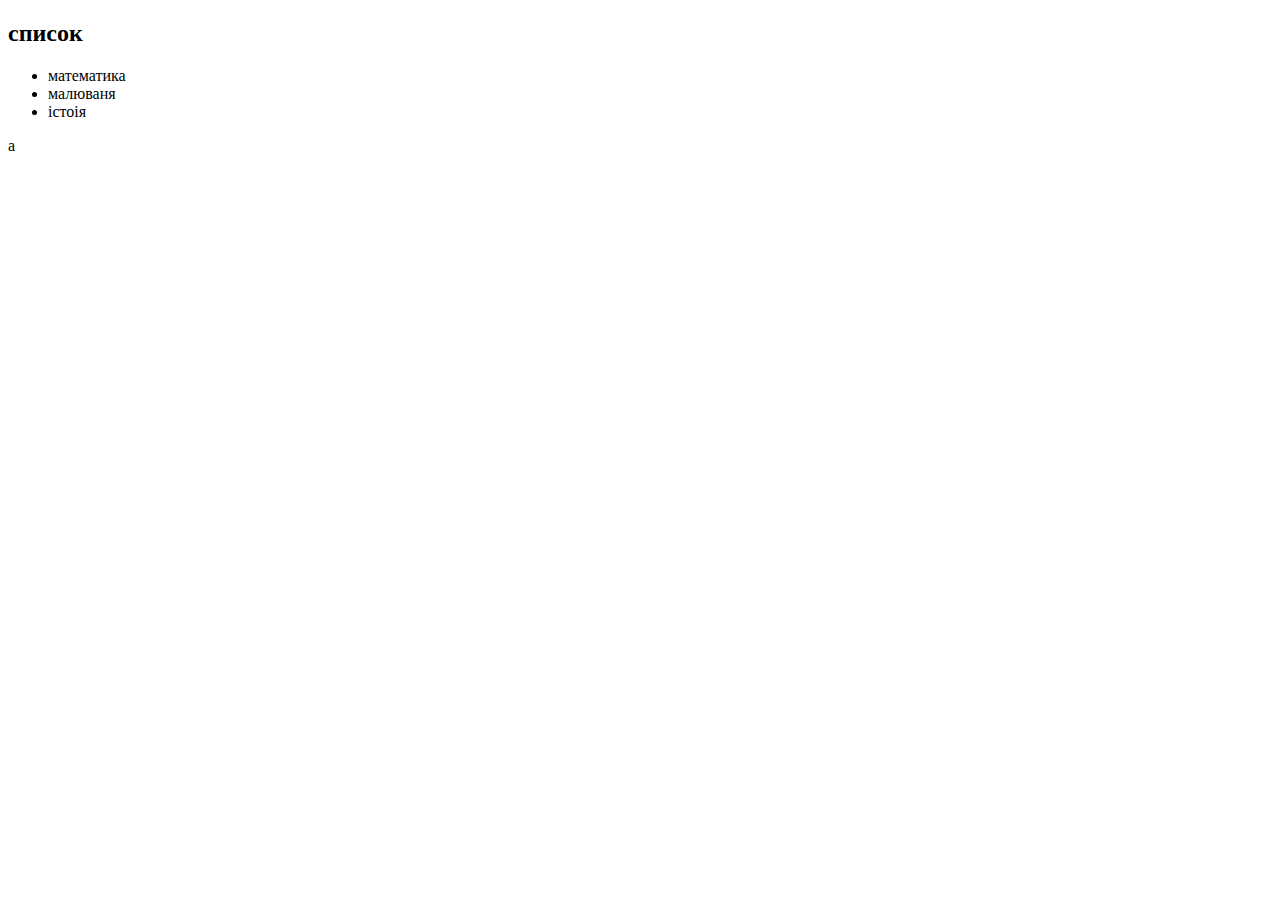
<file: lesson01/index.html>
<!DOCTYPE html>
<html lang="en">
<head>
    <meta charset="UTF-8">
    <meta name="viewport" content="width=device-width, initial-scale=1.0">
    <title>Document</title>
</head>
<body>

    <h2>список</h2>
    <ul>
        <li>математика</li>
        <li>малюваня</li>
        <li>істоія</li>
    </ul>

<p>

a

</p>


    
</body>
</html>
</file>
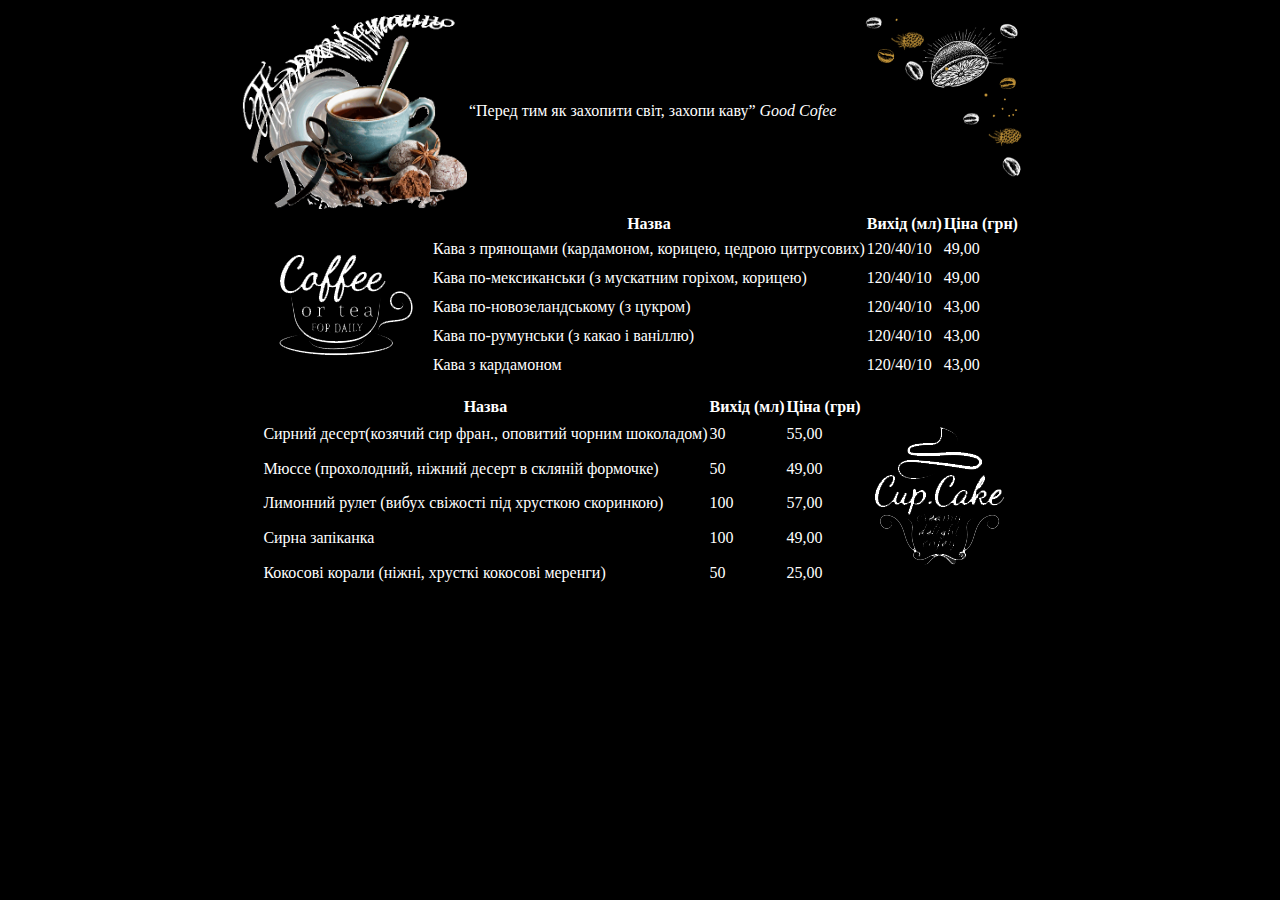
<file: lesson03/index.html>
<!DOCTYPE HTML>
<html>
	<head>
		<title> Меню </title>
		<meta charset="utf-8">
		<style>
			body{background-color: black; color: white;}
			table[data-table] td, table[data-table] th{padding: 0px 5px; border: 1px solid white;}			
			p{text-align: center;}
			table{margin: 0px auto; border-collapse:collapse;}	
		</style>
	</head>
	<body>				
		<table>
            <tbody>
                <tr>
                    <td>
                        <img src="images/label_cup.png" height="200" alt="label">
                    </td>
                    <td>
                        <q>Перед тим як захопити світ, захопи каву</q>
                        <cite>Good Cofee</cite>
                    </td>
                    <td>
						<img src="images/orange.png" height="200" width="" alt="orange" usemap="#fruits">
						<map name="fruits">
							<area shape="circle" coords="120,50,40" title="orange" href="https://uk.wikipedia.org/wiki/Апельсин"> 
						</map>
                    </td>
                </tr>
            </tbody>
        </table>


		<!-- Текст до завдання 1 -->
		<table>
            <thead>
                <tr>
                    <td></td>                    
                    <th>Назва</th>
                    <th>Вихід (мл)</th>
                    <th>Ціна (грн)</th>
                </tr>
            </thead>
            <tbody>
                <tr>
                    <td rowspan="5">
                        <a href="http://uk.wikipedia.org/wiki/Кава" target="_blank" rel="noopener noreferrer">
                            <img src="images/table_coffee.png" alt="coffee">
                        </a>                        
                    </td>
                    <td>Кава з прянощами (кардамоном, корицею, цедрою цитрусових)</td>
                    <td>120/40/10</td>
                    <td>49,00</td>
                </tr>
                <tr>
                    <td>Кава по-мексиканськи (з мускатним горіхом, корицею)</td>
                    <td>120/40/10</td>
                    <td>49,00</td>
                </tr>
                <tr>
                    <td>Кава по-новозеландському (з цукром)</td>
                    <td>120/40/10</td>
                    <td>43,00</td>
                </tr>
                <tr>
                    <td>Кава по-румунськи (з какао і ваніллю)</td>
                    <td>120/40/10</td>
                    <td>43,00</td>		
                </tr>
                <tr>
                    <td>Кава з кардамоном</td>
                    <td>120/40/10</td>
                    <td>43,00</td>
                </tr>
            </tbody>
		</table>
		<br>
		
		<!-- Текст до завдання 3 -->
        <table>
            <thead>
                <tr>                    
                    <th>Назва</th>
                    <th>Вихід (мл)</th>
                    <th>Ціна (грн)</th>
                    <td></td>
                </tr>
            </thead>
            <tbody>                
                <tr>                    
                    <td>Cирний десерт(козячий сир фран., оповитий чорним шоколадом)</td>
                    <td>30</td>
                    <td>55,00</td>
                    <td rowspan="5">
                        <a href="http://uk.wikipedia.org/wiki/Кава" target="_blank" rel="noopener noreferrer">
                            <img src="images/table_cupcake.png" alt="">
                        </a>
                    </td>
                </tr>
                <tr>
                    <td>Мюссе (прохолодний, ніжний десерт в скляній формочке)</td>
                    <td>50</td>
                    <td>49,00</td>
                </tr>
                <tr>
                    <td>Лимонний рулет (вибух свіжості під хрусткою скоринкою)</td>
                    <td>100</td>
                    <td>57,00</td>
                </tr>
                <tr>
                    <td>Сирна запіканка</td>
                    <td>100</td>
                    <td>49,00</td>
                </tr>
                <tr>
                    <td>Кокосові корали (ніжні, хрусткі кокосові меренги)</td>
                    <td>50</td>
                    <td>25,00</td>
                </tr>
            </tbody>
        </table>

		

		<!-- Текст до завдання 9 -->
		<!-- 		
		Є речі, які варті того, щоб їм зберігали вірність.
		-->		
	</body>
</html>
</file>
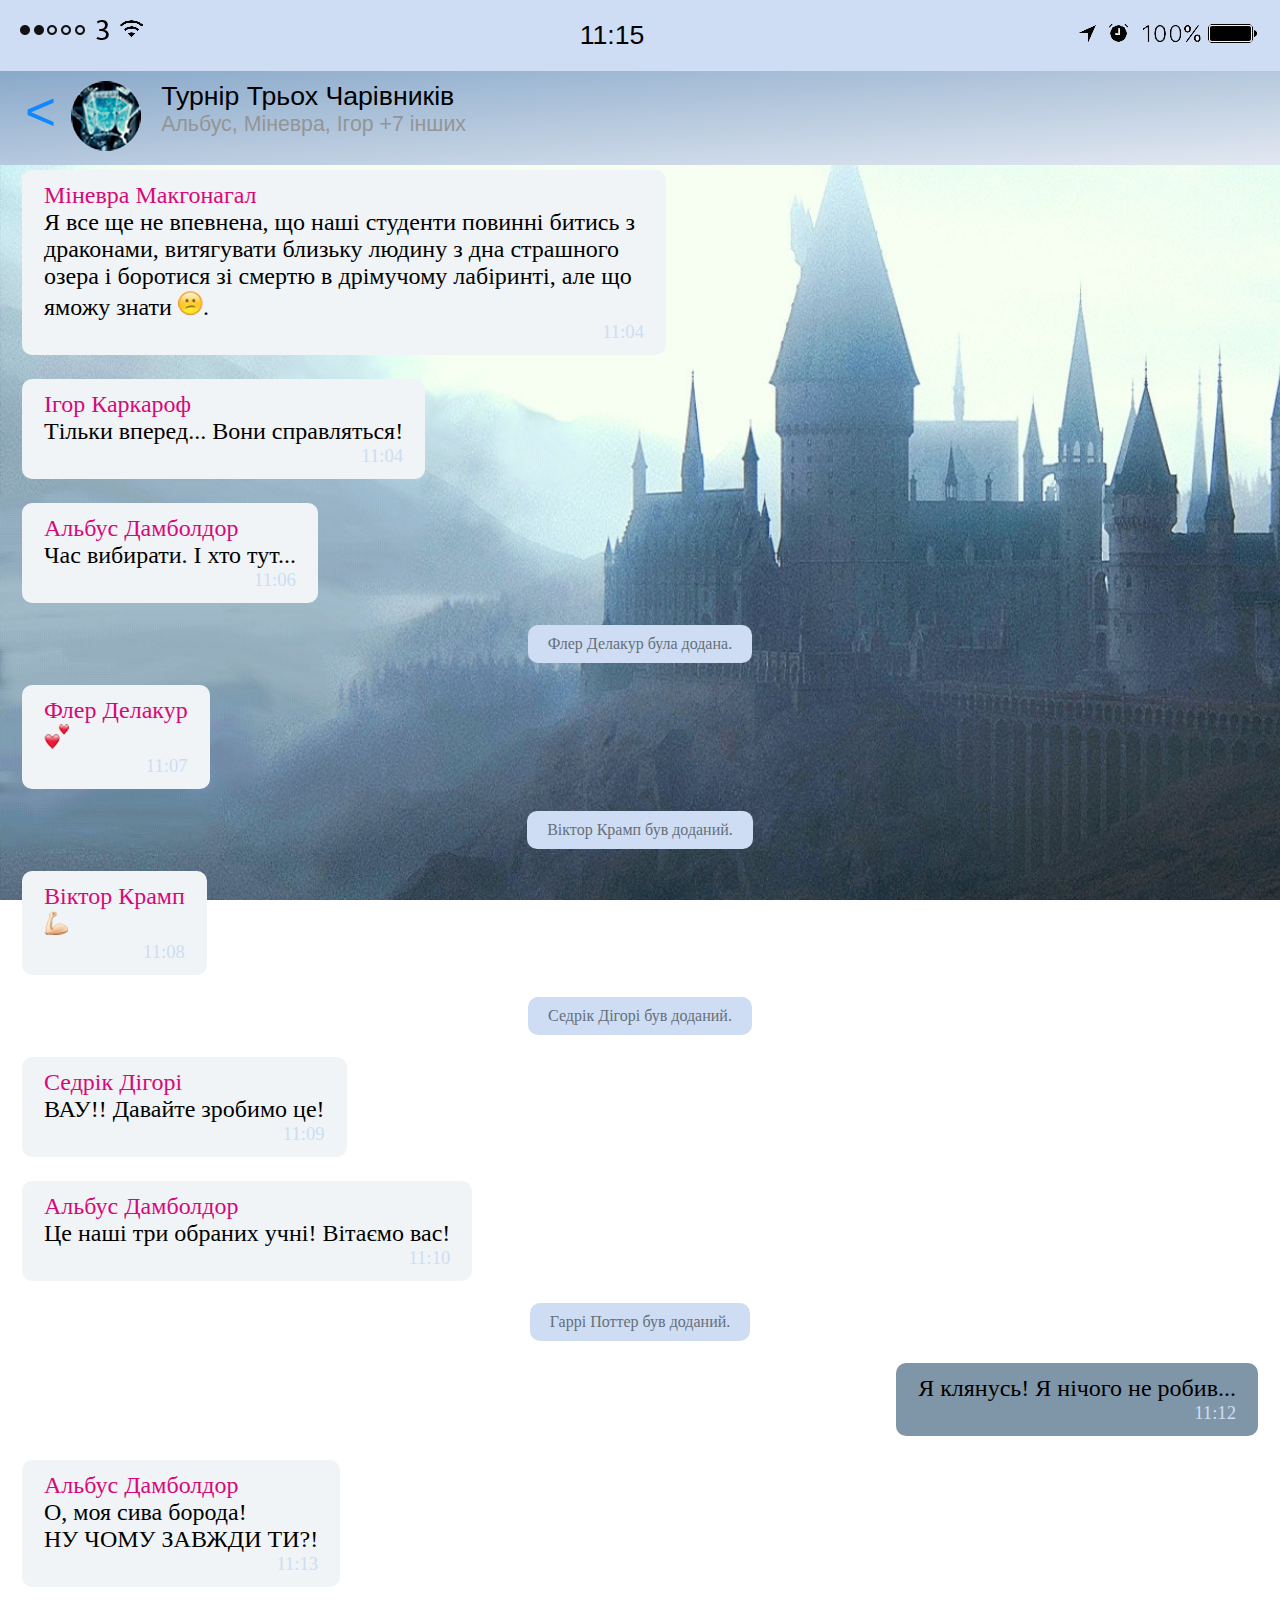
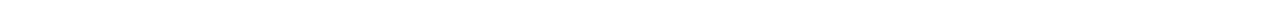
<file: lesson11/index.html>
<!Doctype HTML>
<html>
	<head>
		<title>Гаррі Поттер</title>
		<meta charset="utf-8">
		<link rel="stylesheet" href="style.css">
	</head>	
	<body>		
		<header>		
			<section id="n1">
				<div><img src="images/left-panel.png" alt="panel"></div>
				<p>11:15</p>
				<div><img src="images/right-panel.png" alt="panel"></div>
			</section>			
			<section id="n2">
				<p class="link_back">< </p>
				<div><img src="images/cup.png" alt="cup"></div>
				<p>
					<span class="chat_name">Турнір Трьох Чарівників</span><br>
					<span class="chat_mambers">Альбус, Міневра, Ігор +7 інших </span>
				</p>
			</section>
		</header>		
		<main id="n3">
			<div class="inform">16 вересня</div>
			<div class="chat">
				<p>Міневра Макгонагал</p>	
				<p>
					Я все ще не впевнена, що наші студенти повинні битись з драконами, витягувати близьку людину з дна страшного озера і боротися зі
					смертю в дрімучому лабіринті, але що яможу знати <img src="images/smile_sad.png" alt="smile sad">.
				</p>
				<p class="chat_time">11:04</p>
			</div>
			<div class="chat">
				<p>Ігор Каркароф</p>	
				<p>
					Тільки вперед... Вони справляться!
				</p>
				<p class="chat_time">11:04</p>
			</div>			
			<div class="chat">
				<p>Альбус Дамболдор</p>	
				<p>
					Час вибирати. І хто тут...
				</p>
				<p class="chat_time">11:06</p>
			</div>
			<div class="inform">Флер Делакур була додана.</div>
			<div class="chat">
				<p >Флер Делакур</p>	
				<p>
					<img src="images/harts.png" alt="harts">
				</p>
				<p class="chat_time">11:07</p>
			</div>			
			<div class="inform">Віктор Крамп був доданий.</div>
			<div class="chat">
				<p >Віктор Крамп</p>	
				<p>
					<img src="images/hand.png" alt="hand">
				</p>
				<p class="chat_time">11:08</p>
			</div>			
			<div class="inform">Седрік Дігорі був доданий.</div>
			<div class="chat">
				<p >Седрік Дігорі</p>	
				<p>
					ВАУ!! Давайте зробимо це!
				</p>
				<p class="chat_time">11:09</p>
			</div>			
			<div class="chat">
				<p >Альбус Дамболдор</p>	
				<p>
					Це наші три обраних учні! Вітаємо вас!
				</p>
				<p class="chat_time">11:10</p>
			</div>			
			<div class="inform">Гаррі Поттер був доданий.</div>
			<div class="my_chat">
				<p>
					Я клянусь! Я нічого не робив...
				</p>
				<p class="chat_time">11:12</p>
			</div>			
			<div class="chat">
				<p >Альбус Дамболдор</p>	
				<p>
					О, моя сива борода!<br>НУ ЧОМУ ЗАВЖДИ ТИ?!
				</p>
				<p class="chat_time">11:13</p>
			</div>
		</main>		
	</body>
</html>
</file>
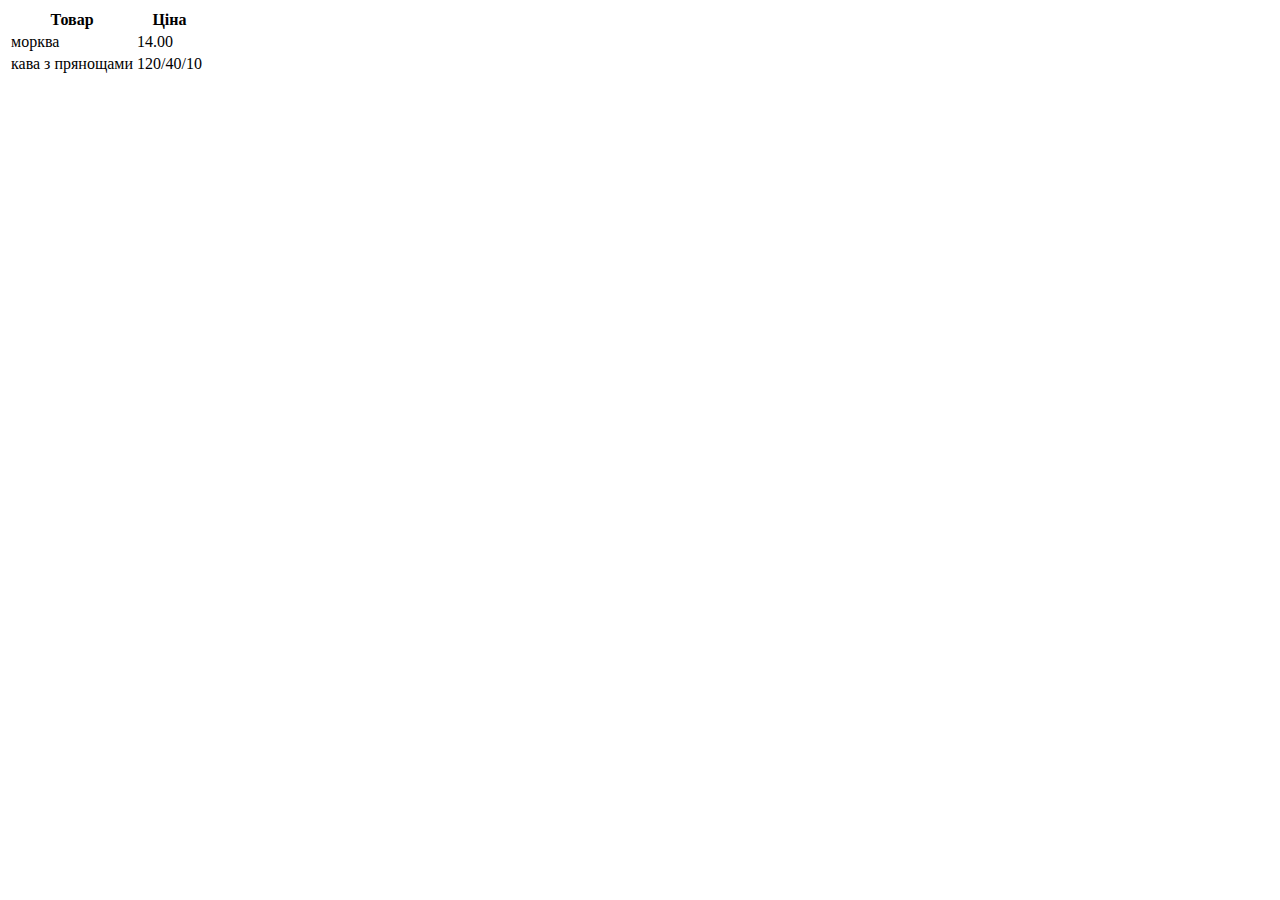
<file: lesson03/table.html>
<!DOCTYPE html>
<html lang="en">
<head>
    <meta charset="UTF-8">
    <meta name="viewport" content="width=device-width, initial-scale=1.0">
    <title>Document</title>
</head>
<body>
    <table>
        <thead>
            <tr>
                <th>Товар</th>
                <th>Ціна</th>
            </tr>            
        </thead>
        <tbody>
            <tr>
                <td>морква</td>
                <td>14.00 </td>
            </tr>
            <tr>
                <td>кава з прянощами</td>
                <td>120/40/10</td>

            </tr43.00>
        </tbody>

        <tfoot>

        </tfoot>
    </table>
</body>
</html>
</file>
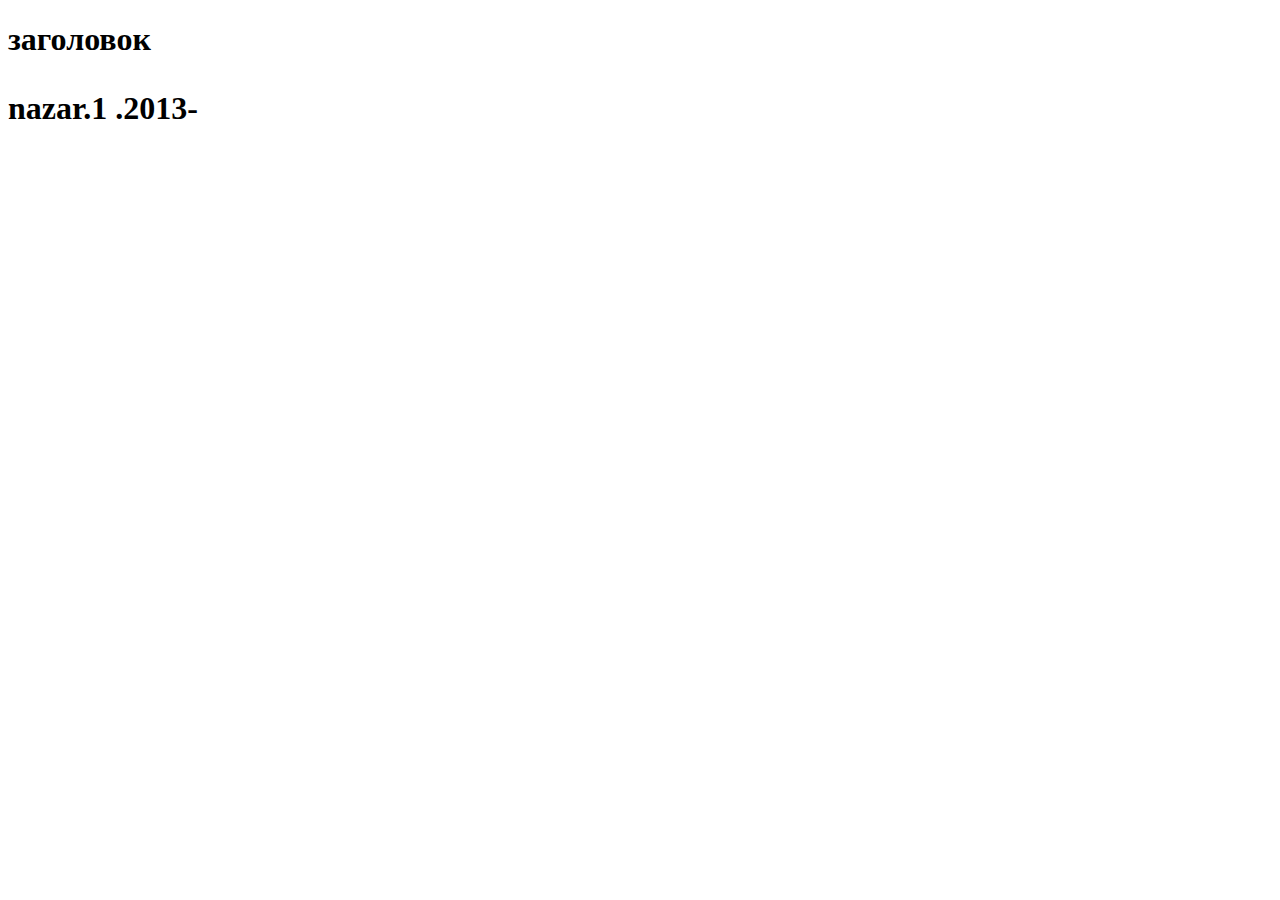
<file: lesson04/task1.html>
<!DOCTYPE html>
<html lang="en">
<head>
    <meta charset="UTF-8">
    <meta name="viewport" content="width=device-width, initial-scale=1.0">
    <title>Document</title>
</head>
<body>

    <h1>заголовок<h1>

    <p></p>

    <p></p>

</body>
</html>nazar.1 .2013-
</file>
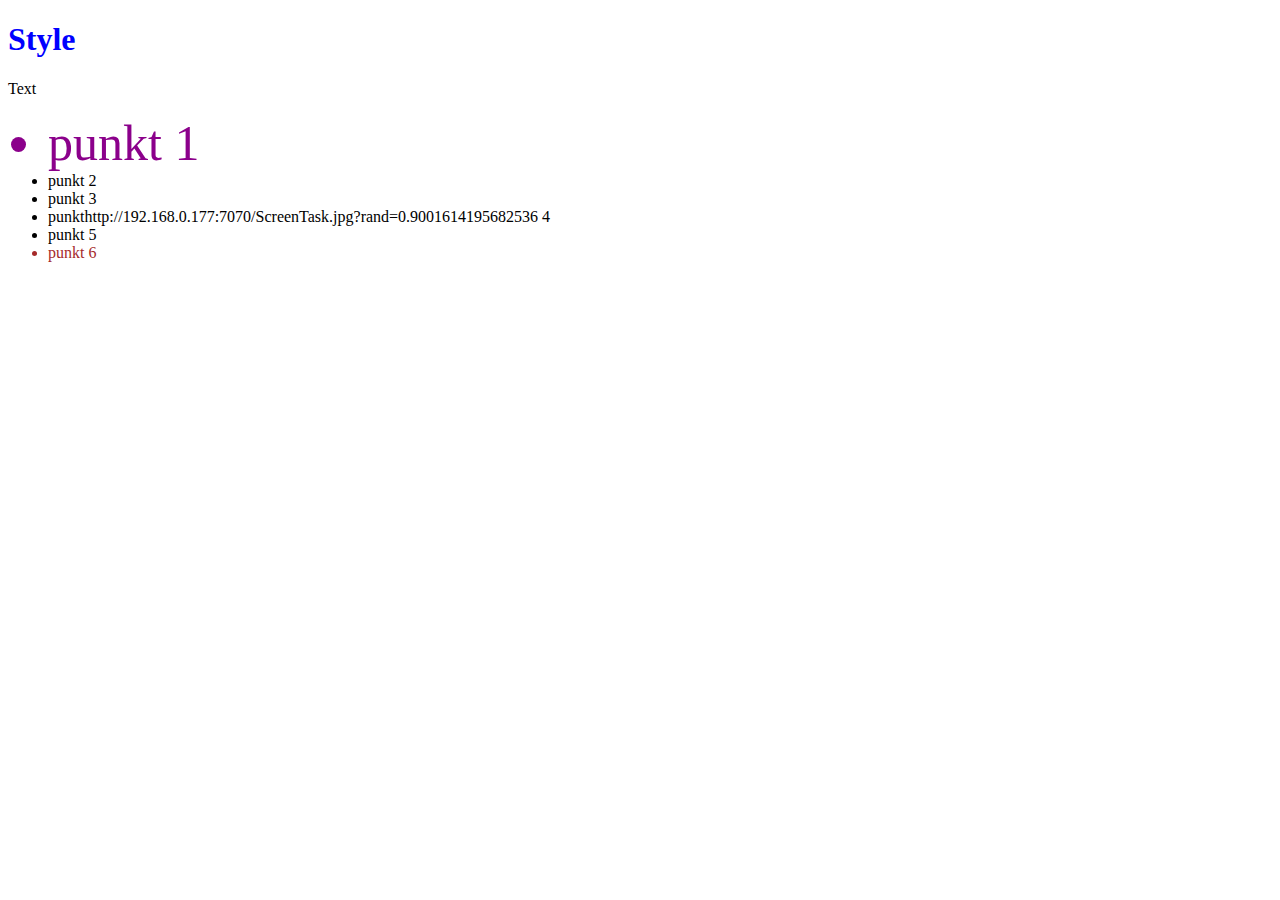
<file: lesson04/task2.html>
<!DOCTYPE html>
<html lang="en">
<head>
    <meta charset="UTF-8">
    <meta name="viewport" content="width=device-width, initial-scale=1.0">
    <title>Document</title>
    <style>
        h1{
            color: blue;
        }
    </style>
</head>
<body>
    <h1>Style</h1>
    <p>Text</p>

    <ul>
        <li style="color: darkmagenta; font-size: 50px;">punkt 1</li>
        <li>punkt 2</li>
        <li>punkt 3</li>
        <li>punkthttp://192.168.0.177:7070/ScreenTask.jpg?rand=0.9001614195682536 4</li>
        <li>punkt 5</li>
        <li style="color: brown;">punkt 6</li>
    </ul>
</boпункт3dy>
</htпункт4ml>
</file>
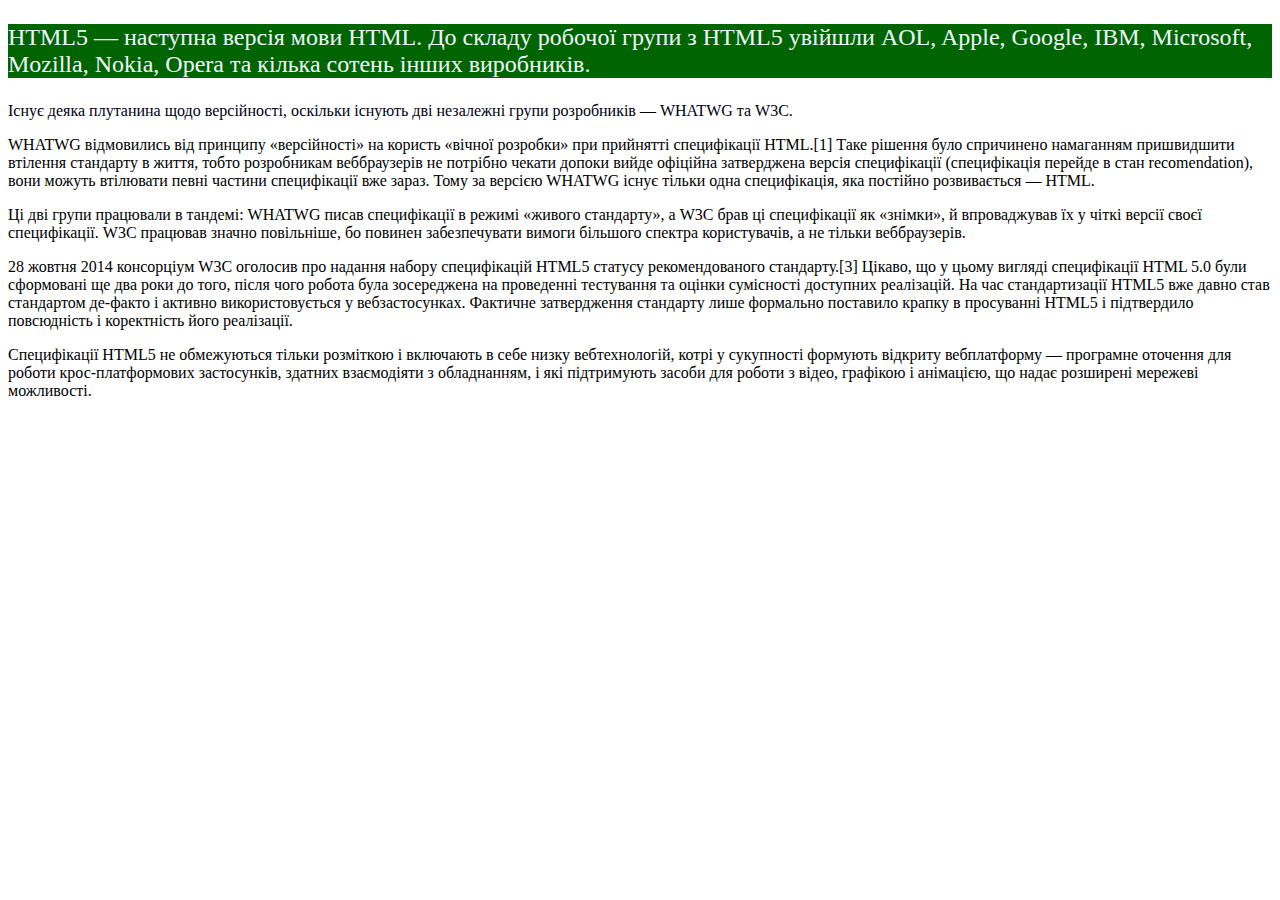
<file: lesson07/task1.html>
<!Doctype HTML>
<html>

<head>
	<title>Style</title>
	<meta charset="utf-8">
	<style>
		.p1 {
			background-color: darkgreen;
			color: aliceblue;
			font-size: 24px;
		}

		.p2 {
			color: #001;
		}
	</style>
</head>

<body>
	<main>
		<p class="p1">HTML5 — наступна версія мови HTML. До складу робочої групи з HTML5 увійшли AOL, Apple, Google,
			IBM, Microsoft, Mozilla, Nokia, Opera та кілька сотень інших виробників.</p>
		<p class="p2">Існує деяка плутанина щодо версійності, оскільки існують дві незалежні групи розробників — WHATWG
			та W3C. </p>
		<p>WHATWG відмовились від принципу «версійності» на користь «вічної розробки» при прийнятті специфікації
			HTML.[1] Таке рішення було спричинено намаганням пришвидшити втілення стандарту в життя, тобто розробникам
			веббраузерів не потрібно чекати допоки вийде офіційна затверджена версія специфікації (специфікація перейде
			в стан recomendation), вони можуть втілювати певні частини специфікації вже зараз. Тому за версією WHATWG
			існує тільки одна специфікація, яка постійно розвивається — HTML.</p>
		<p>Ці дві групи працювали в тандемі: WHATWG писав специфікації в режимі «живого стандарту», а W3C брав ці
			специфікації як «знімки», й впроваджував їх у чіткі версії своєї специфікації. W3C працював значно
			повільніше, бо повинен забезпечувати вимоги більшого спектра користувачів, а не тільки веббраузерів.</p>
		<p>28 жовтня 2014 консорціум W3C оголосив про надання набору специфікацій HTML5 статусу рекомендованого
			стандарту.[3] Цікаво, що у цьому вигляді специфікації HTML 5.0 були сформовані ще два роки до того, після
			чого робота була зосереджена на проведенні тестування та оцінки сумісності доступних реалізацій. На час
			стандартизації HTML5 вже давно став стандартом де-факто і активно використовується у вебзастосунках.
			Фактичне затвердження стандарту лише формально поставило крапку в просуванні HTML5 і підтвердило повсюдність
			і коректність його реалізації.</p>
		<p>Специфікації HTML5 не обмежуються тільки розміткою і включають в себе низку вебтехнологій, котрі у сукупності
			формують відкриту вебплатформу — програмне оточення для роботи крос-платформових застосунків, здатних
			взаємодіяти з обладнанням, і які підтримують засоби для роботи з відео, графікою і анімацією, що надає
			розширені мережеві можливості.</p>
	</main>
</body>

</html>
</file>
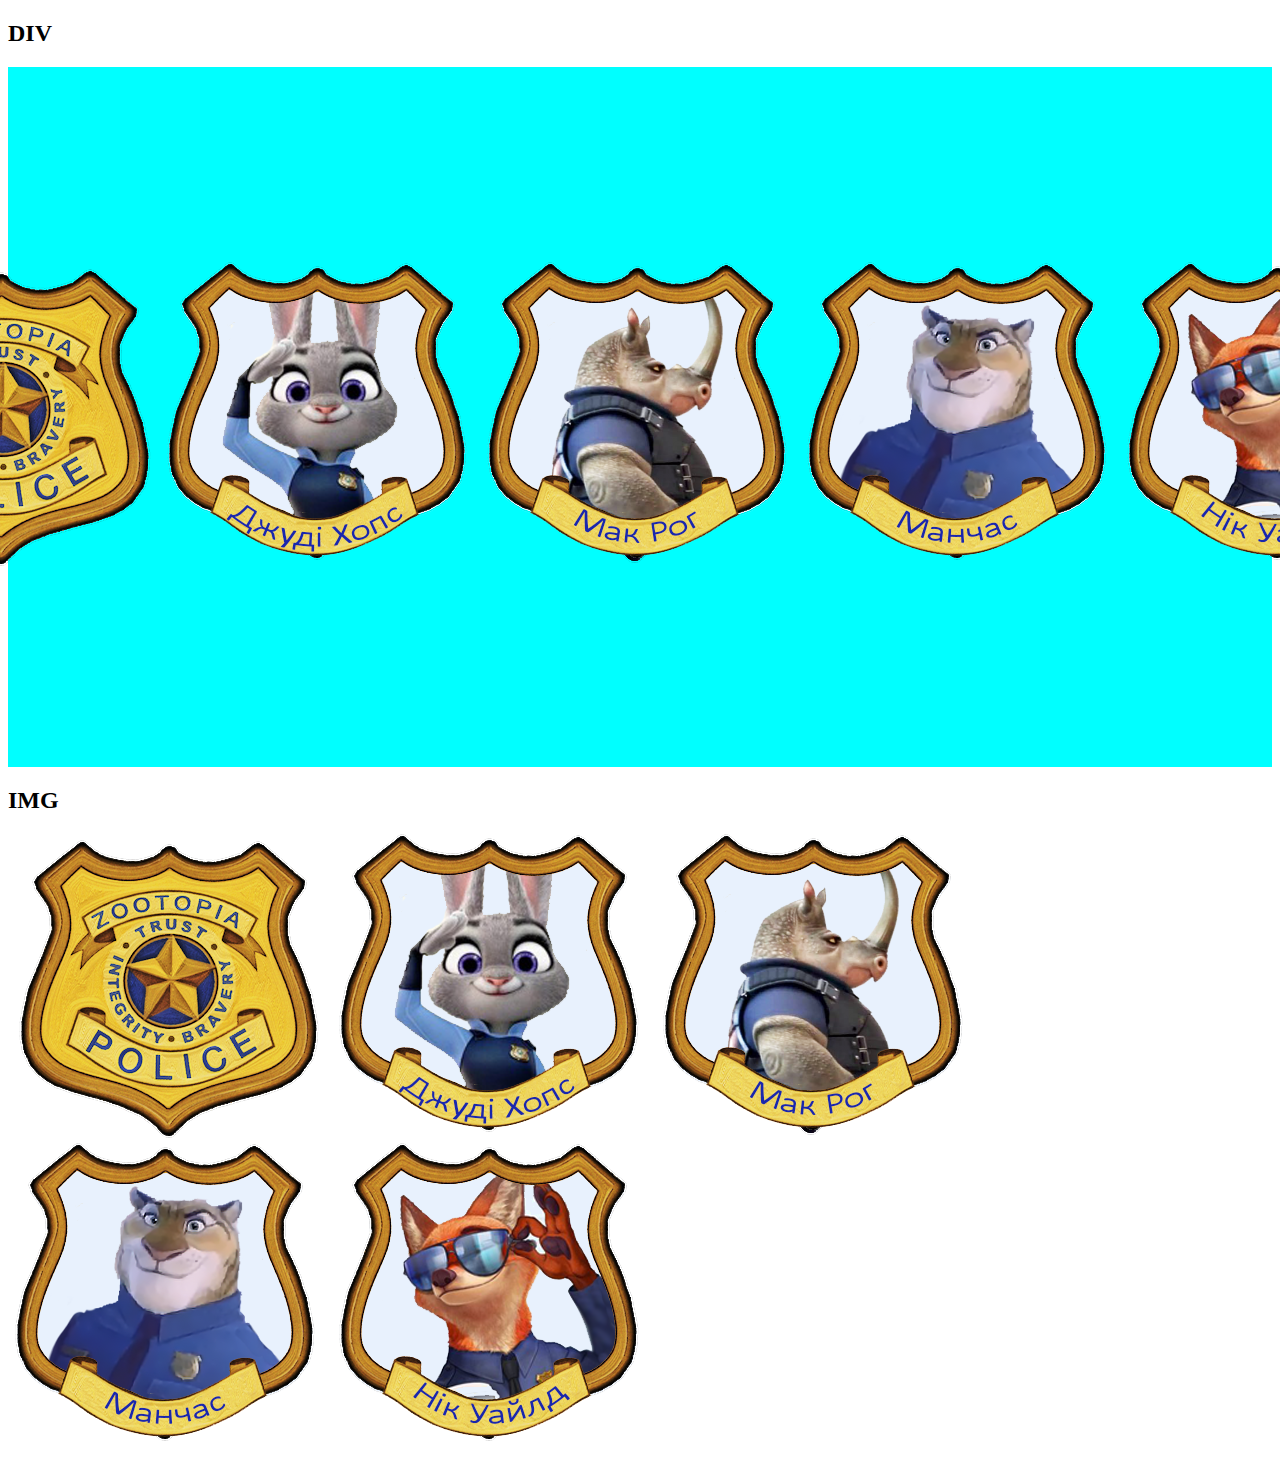
<file: lesson07/task2.html>
<!Doctype HTML>
<html>
	<head>
		<title>Flex</title>
		<meta charset="utf-8">   
		<style>
			.p1{
				display: flex;
				background-color: aqua;
				height: 700px;
				justify-content: center;
				align-items: center;
			}
		</style>     
	</head>	
	<body>
		<h2>DIV</h2>
		<div class="p1">
			<div><img src="images/01.png" alt=""></div>
			<div><img src="images/02.png" alt=""></div>
			<div><img src="images/03.png" alt=""></div>
			<div><img src="images/04.png" alt=""></div>
			<div><img src="images/05.png" alt=""></div>			
		</div>
		
		<h2>IMG</h2>
		<div>
			<img src="images/01.png" alt="">
			<img src="images/02.png" alt="">
			<img src="images/03.png" alt="">
			<img src="images/04.png" alt="">
			<img src="images/05.png" alt="">
		</div>		
	</body>
</html>
</file>
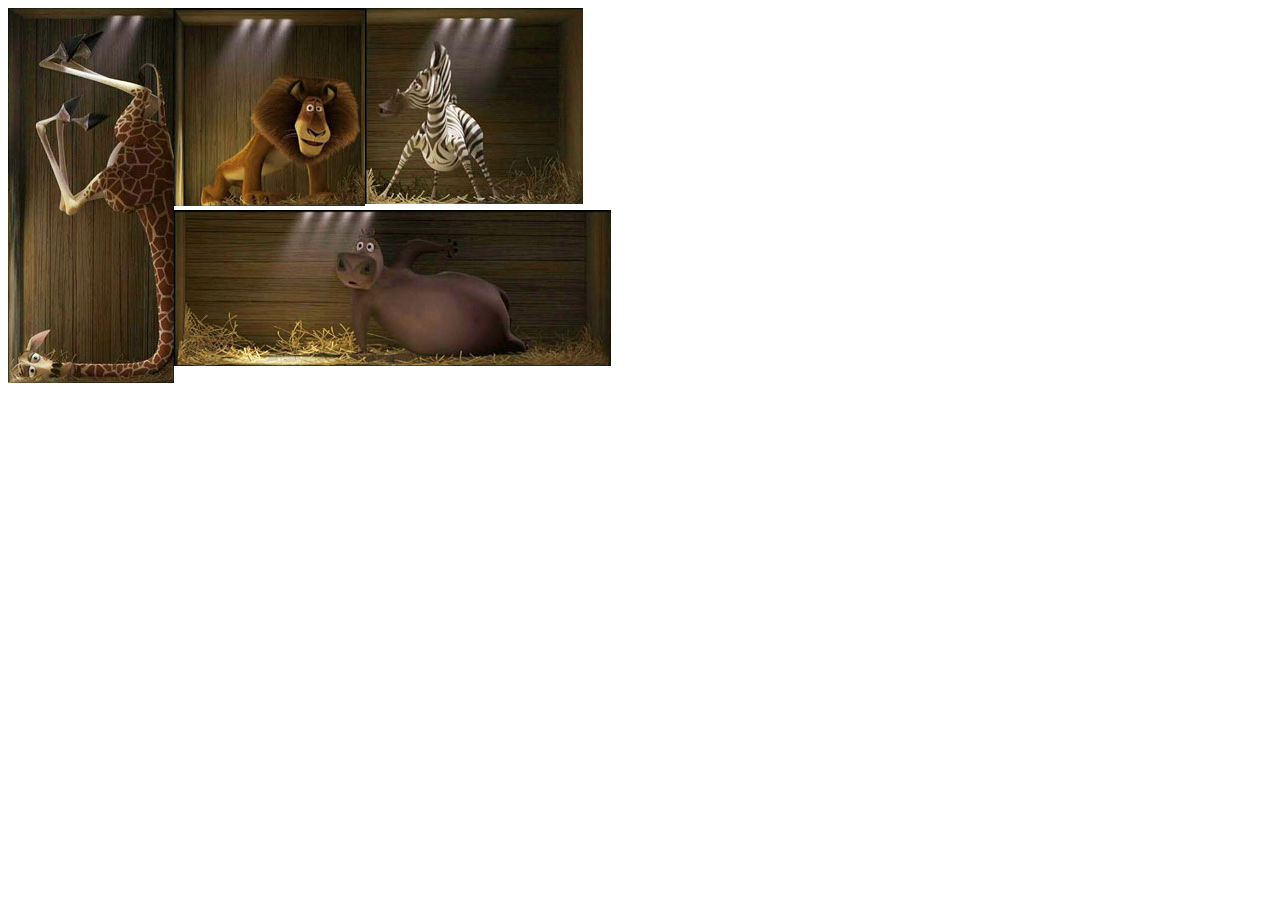
<file: lesson07/task3.html>
<!Doctype HTML>
<html>
	<head>
		<title>Flex</title>
		<meta charset="utf-8">
		<style>
			.d-f{
				display: flex;
			}
		</style>
	</head>	
	<body>	
		<div class="d-f">
			<div><img src="images/Melman.jpg" alt="Melman"></div>
			<div>
				<div class="d-f">
					<div><img src="images/Alex.jpg" alt="Alex"></div>
					<div><img src="images/Marty.jpg" alt="Marty"></div>
				</div>				
				
				<div><img src="images/Gloria.jpg" alt="Gloria"></div>
			</div>			
		</div>	
	</body>
</html>
</file>
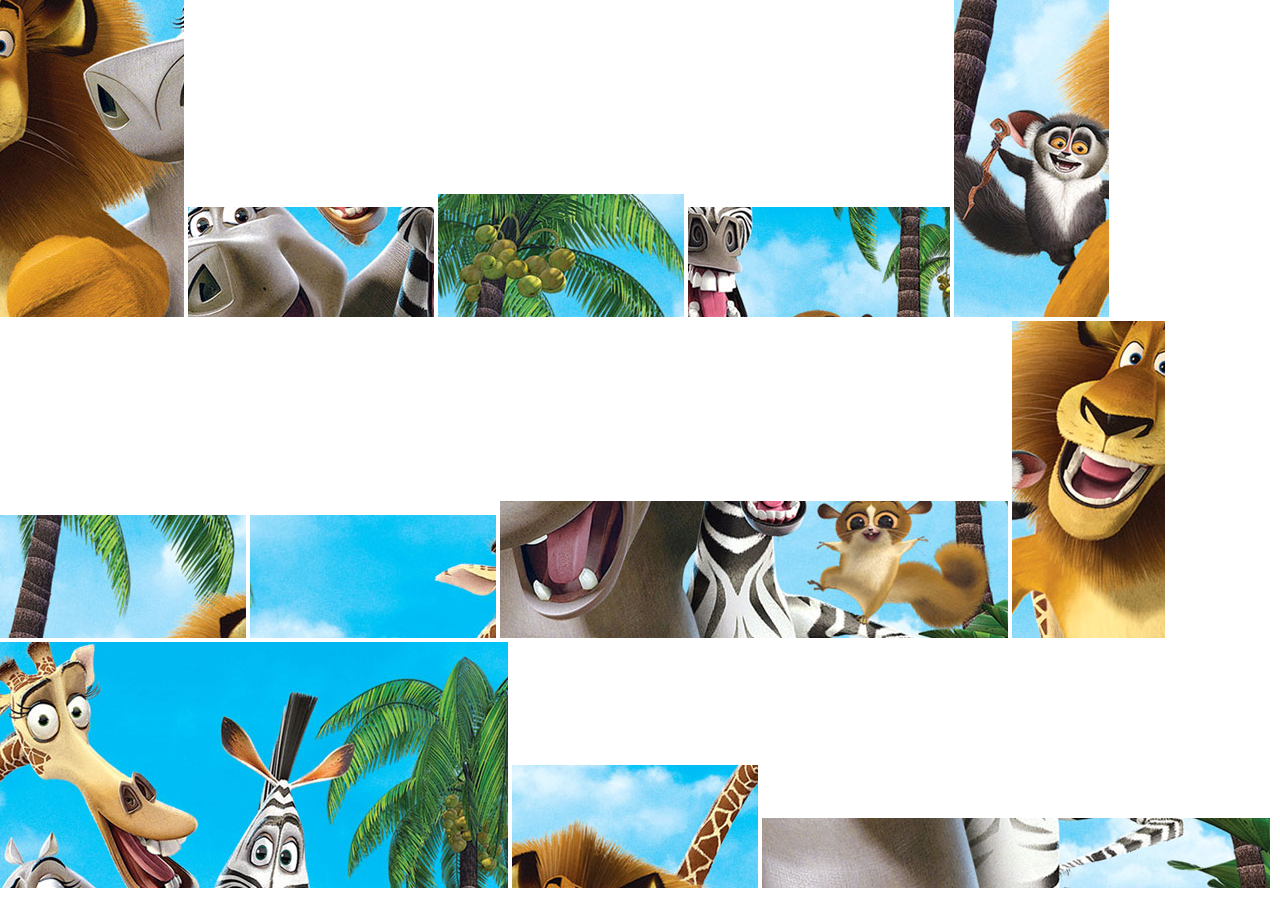
<file: lesson08/puzzle.html>
<!DOCTYPE HTML>
<html>
	<head>
		<title> Пазл </title>
		<style>
			* {
				margin: 0;
				padding: 0;
				align-items: flex-start;
			}
   		</style>
		<meta charset="utf-8">
	</head>
	<body>
		<img src="images/1.jpg" title="1">
		<img src="images/2.jpg" title="2">
		<img src="images/3.jpg" title="3">
		<img src="images/4.jpg" title="4">
		<img src="images/5.jpg" title="5">
		<img src="images/6.jpg" title="6">
		<img src="images/7.jpg" title="7">
		<img src="images/8.jpg" title="8">
		<img src="images/9.jpg" title="9">
		<img src="images/10.jpg" title="10">
		<img src="images/11.jpg" title="11">
		<img src="images/12.jpg" title="12">
	</body>
</html>
</file>
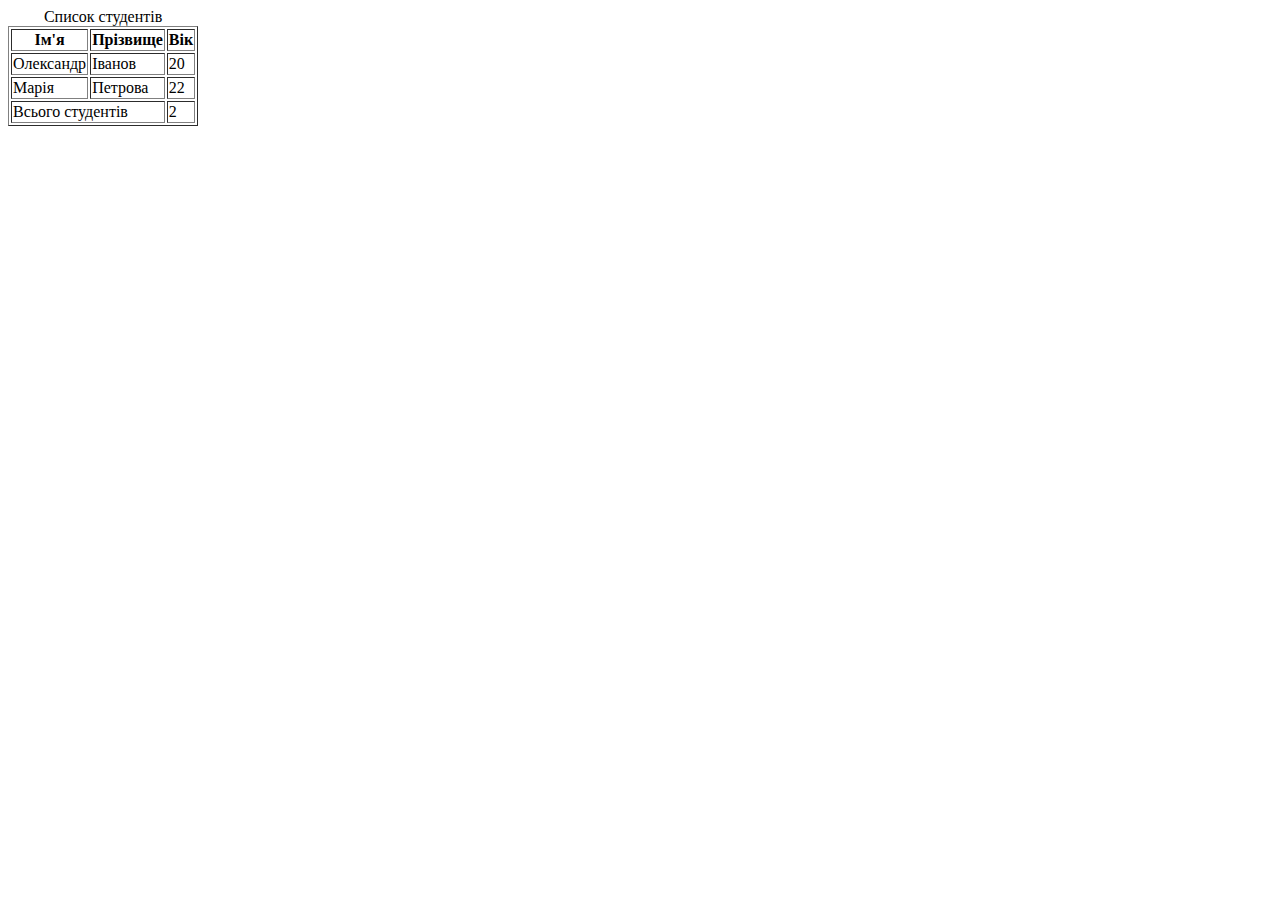
<file: lesson08/task2.html>
<!DOCTYPE html>
<html lang="en">
<head>
    <meta charset="UTF-8">
    <title>Список студентів</title>
</head>
<body>
    <table border="1">
        <caption>Список студентів</caption>
        <thead>
            <tr>
                <th>Ім'я</th>
                <th>Прізвище</th>
                <th>Вік</th>
            </tr>
        </thead>
        <tbody>
            <tr>
                <td>Олександр</td>
                <td>Іванов</td>
                <td>20</td>
            </tr>
            <tr>
                <td>Марія</td>
                <td>Петрова</td>
                <td>22</td>
            </tr>
        </tbody>
        <tfoot>
            <tr>
                <td colspan="2">Всього студентів</td>
                <td>2</td>
            </tr>
        </tfoot>
    </table>
</body>
</html>
</file>
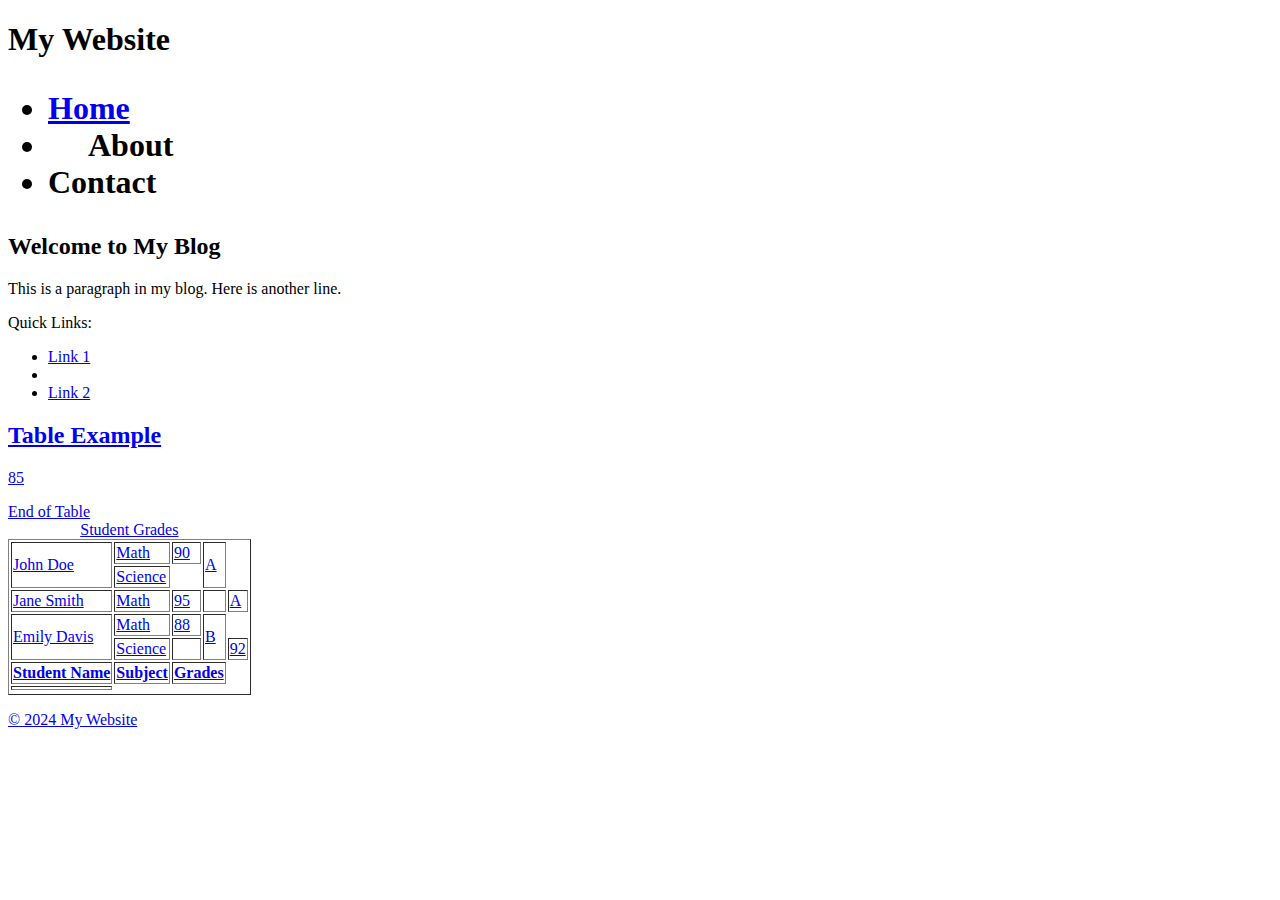
<file: lesson08/task3.html>
<!DOCTYPE html>
<html lang="en">
<head>
    <meta charset="UTF-8">
    <title>Sample Page</title>
</head>
<body>
    <header>
        <div>
            <h1>My Website<h1>
            <ul>
                <nav>
                
                    <li><a href="index.html">Home</a><li>
                    <ol><a alt="about.html">About</a></ol>
                    <li><a src="contact.html">Contact<a></li>
                </ul>
            </nav>
        <div>
    </header>

    <main>
        <section>
            <article>
                <h2>Welcome to My Blog</h2>
                <p>This is a paragraph in my blog. Here is another line.<p>
            </article>
            <aside>
                <p>Quick Links:</p>
                <ul>
                    <li><a href="link1.html">Link 1</a><li>
                    <li><a href="link2.html">Link 2</li>
                </ol>
            </aside>
        </section>

        <section>
            <h2>Table Example</h2>
            <table border="1">
                <caption>Student Grades</caption>
                <tbody>
                    <tr>
                        <th>Student Name</th>
                        <th>Subject</th>
                        <th colspan="2">Grades</th>
                    </tr>
                </tbody>
                <thead>
                    <tr>
                        <td rowspan="2">John Doe</td>
                        <td>Math</td>
                        <td>90</td>
                        <td rowspan="2">A</td>
                    </tr>
                    <tr>
                        <td>Science</td>
                        <dl>85</dl>
                    </tr>
                    <tr>
                        <td>Jane Smith</td>
                        <td>Math</td>
                        <td>95<td>
                        <td>A</td>
                    </tr>
                    <tr>
                        <td rowspan="2">Emily Davis</td>
                        <td>Math</td>
                        <td>88</td>
                        <td rowspan="2">B</td>
                    </tr>
                    <tr>
                        <td>Science<td>
                        <td>92</td>
                    </tr>
                </thead>
                <tfoot>
                    <td>
                        <tr colspan="4">End of Table</tr>
                    </td>
                </tfoot>
            </table>
        </section>
    </main>

    <footer>
        <div>
            <p>&copy; 2024 My Website</p>
        </div>
    </footer>
</body>
</html>
</file>
<file: lesson11/style.css>
* {
    margin: 0px;
    padding: 0px;
}

/* -- header -- */
header {
    position: fixed;
    width: 100%;
}
#n1{
    display: flex;
    justify-content: space-between;
    padding: 20px;
    background-color: #ceddf3;
}
#n1 p{
    font-size: 20pt;    
}
#n2 {
    display: flex;
    padding: 10px;
    background-image: linear-gradient(to top left,  #e2e8f1, #89a9ca);
}
#n2 div {
    margin-left: 15px;
}
.link_back{
    color: #1286fc;
    
    font-size: 40pt;
    margin-left: 15px;
}
.chat_name{
    font-size: 20pt;
    margin-left: 20px;
}
.chat_mambers{
    font-size: 16pt;
    margin-left: 20px;
    color: #939597;
}
.chat_name, 
.chat_mambers, 
.link_back, 
#n1 p {
    font-family: Arial, Helvetica, sans-serif;  
} 

/* -- main -- */
#n3{
    display: flex;
    flex-direction: column;
    align-items: center;
    padding: 10px;
    padding-top: 100px;
    background-image: url('images/chat_background.jpg');
    background-size: cover;
    background-repeat: no-repeat;
    background-attachment: fixed;
}
.inform {
    margin: 10px;
    padding: 10px 20px;
    background-color: #ceddf3;
    font-size: 16px;
    color: #656f79;
    border-radius: 10px;
}
.chat, .my_chat{
    margin: 12px;
    padding: 12px 22px;
    border-radius: 10px;
    max-width: 600px;
    font-size: 18pt;
}
.chat{
    background-color: #f0f4f7;
    align-self: flex-start;
}
.my_chat{
    background-color: #7f96a8;
    align-self: flex-end;
}
.chat_time{
    font-size: 14pt;
    text-align: right;
    color: #ceddf3;
}
.chat p:first-child {
    color: #d90879;
}
</file>
